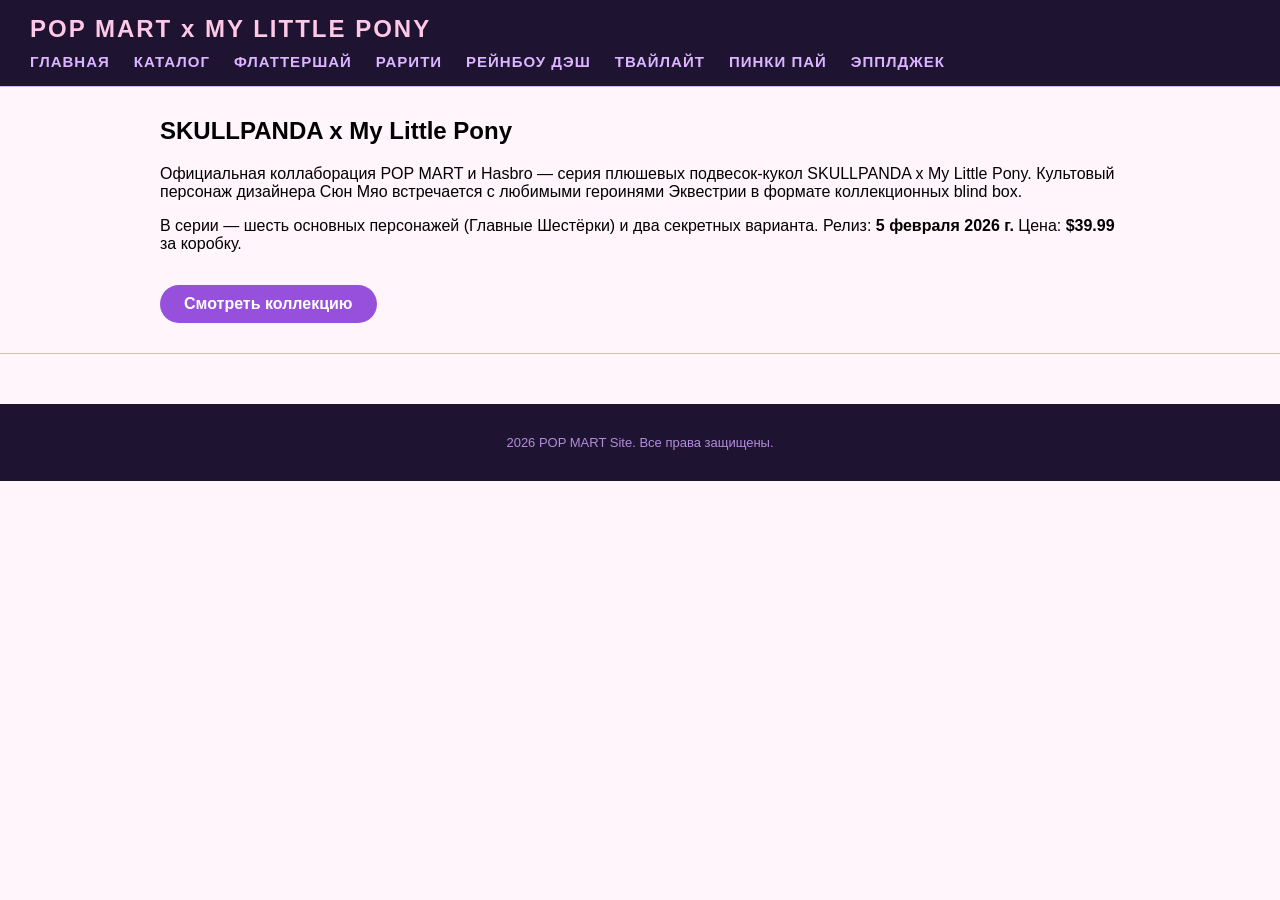
<file: index.html>
<!DOCTYPE html>
<html lang="ru">
<head>
    <meta charset="UTF-8" />
    <meta name="viewport" content="width=device-width, initial-scale=1.0"/>
    <title>POP MART x My Little Pony</title>
    <link rel="stylesheet" type="text/css" href="style.css">
</head>
<body>
    <header>
        <h1>POP MART x MY LITTLE PONY</h1>
        <nav>
            <ul>
                <li><a href="index.html">Главная</a></li>
                <li><a href="catalog.html">Каталог</a></li>
                <li><a href="fluttershy.html">Флаттершай</a></li>
                <li><a href="rarity.html">Рарити</a></li>
                <li><a href="rainbow.html">Рейнбоу дэш</a></li>
                <li><a href="twilight.html">Твайлайт</a></li>
                <li><a href="pinkie.html">Пинки пай</a></li>
                <li><a href="applejack.html">Эпплджек</a></li>
            </ul>
        </nav>
    </header>
    <hr/>
    <main class="content">
        <h2>SKULLPANDA x My Little Pony</h2>
        <p>Официальная коллаборация POP MART и Hasbro — серия плюшевых подвесок-кукол SKULLPANDA x My Little Pony. Культовый персонаж дизайнера Сюн Мяо встречается с любимыми героинями Эквестрии в формате коллекционных blind box.</p>
        <p>В серии — шесть основных персонажей (Главные Шестёрки) и два секретных варианта. Релиз: <strong>5 февраля 2026 г.</strong> Цена: <strong>$39.99</strong> за коробку.</p>
        <a href="catalog.html" class="cta-btn">Смотреть коллекцию</a>
    </main>
    <hr/>
    <footer>
        <p>2026 POP MART Site. Все права защищены.</p>
    </footer>
</body>
</html>
</file>
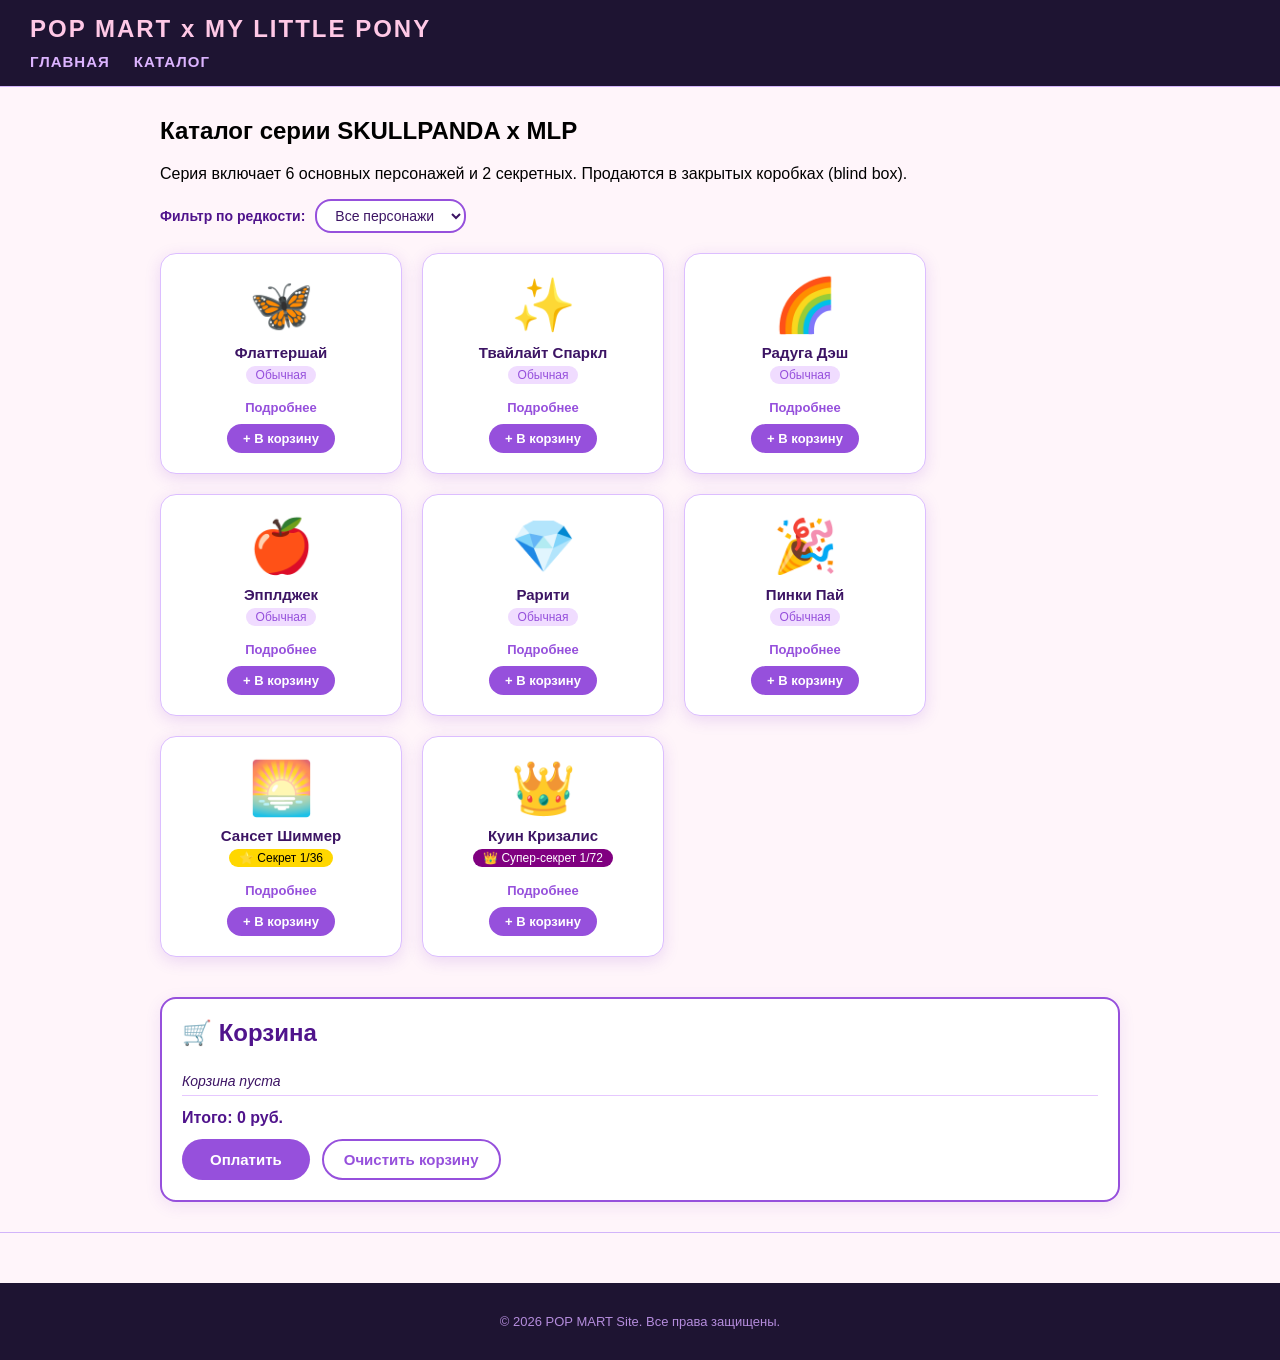
<file: catalog.html>
<!DOCTYPE html>
<html lang="ru">
<head>
    <meta charset="UTF-8" />
    <meta name="viewport" content="width=device-width, initial-scale=1.0"/>
    <title>Каталог — POP MART x MLP</title>
    <link rel="stylesheet" type="text/css" href="style.css">
    <style>
        .filter-bar { display:flex; gap:10px; margin-bottom:20px; flex-wrap:wrap; align-items:center; }
        .filter-bar label { font-weight:bold; color:rgb(80,20,140); font-size:14px; }
        .filter-bar select { padding:6px 14px; border-radius:16px; border:2px solid rgb(150,80,220); background:white; color:rgb(60,20,100); font-size:14px; cursor:pointer; }
        .cart-section { background:white; border-radius:16px; border:2px solid rgb(150,80,220); padding:20px; margin-top:40px; box-shadow:0 4px 16px rgba(120,40,200,.1); }
        .cart-section h2 { color:rgb(80,20,140); margin-top:0; }
        #cart-list { list-style:none; padding:0; margin:0 0 12px; min-height:30px; }
        #cart-list li { display:flex; justify-content:space-between; align-items:center; padding:6px 0; border-bottom:1px solid rgb(230,200,255); font-size:14px; color:rgb(60,20,100); }
        #cart-list li .remove-btn { background:none; border:none; color:rgb(200,80,120); cursor:pointer; font-size:16px; font-weight:bold; padding:0 6px; }
        #cart-list li .remove-btn:hover { color:rgb(180,30,60); }
        #cart-total { font-weight:bold; color:rgb(80,20,140); font-size:16px; margin-bottom:12px; }
        .cart-buttons { display:flex; gap:12px; flex-wrap:wrap; }
        .pay-btn { background:rgb(150,80,220); color:white; border:none; padding:10px 28px; border-radius:24px; font-weight:bold; font-size:15px; cursor:pointer; }
        .pay-btn:hover { background:rgb(110,50,180); }
        .clear-btn { background:white; color:rgb(150,80,220); border:2px solid rgb(150,80,220); padding:10px 20px; border-radius:24px; font-weight:bold; font-size:15px; cursor:pointer; }
        .clear-btn:hover { background:rgb(245,235,255); }
        .add-to-cart-btn { display:inline-block; margin-top:8px; background:rgb(150,80,220); color:white; border:none; padding:7px 16px; border-radius:20px; font-size:13px; font-weight:bold; cursor:pointer; }
        .add-to-cart-btn:hover { background:rgb(110,50,180); }
        .cart-empty-msg { color:rgb(180,140,200); font-style:italic; font-size:14px; }
    </style>
</head>
<body>
    <header>
        <h1>POP MART x MY LITTLE PONY</h1>
        <nav><ul>
            <li><a href="index.html">Главная</a></li>
            <li><a href="catalog.html">Каталог</a></li>
        </ul></nav>
    </header>
    <hr/>
    <main class="content">
        <h2>Каталог серии SKULLPANDA x MLP</h2>
        <p>Серия включает 6 основных персонажей и 2 секретных. Продаются в закрытых коробках (blind box).</p>

        <div class="filter-bar">
            <label for="rarity-filter">Фильтр по редкости:</label>
            <select id="rarity-filter">
                <option value="all">Все персонажи</option>
                <option value="common">Обычные</option>
                <option value="secret">Секретные</option>
            </select>
        </div>

        <div class="catalog-grid" id="catalog-grid">
            <div class="product-card" data-rarity="common" data-name="Флаттершай" data-price="3700">
                <div class="emoji-avatar">&#x1F98B;</div>
                <h3>Флаттершай</h3>
                <span class="tag">Обычная</span><br/>
                <a href="fluttershy.html">Подробнее</a><br/>
                <button class="add-to-cart-btn">+ В корзину</button>
            </div>
            <div class="product-card" data-rarity="common" data-name="Твайлайт Спаркл" data-price="3700">
                <div class="emoji-avatar">&#x2728;</div>
                <h3>Твайлайт Спаркл</h3>
                <span class="tag">Обычная</span><br/>
                <a href="twilight.html">Подробнее</a><br/>
                <button class="add-to-cart-btn">+ В корзину</button>
            </div>
            <div class="product-card" data-rarity="common" data-name="Радуга Дэш" data-price="3700">
                <div class="emoji-avatar">&#x1F308;</div>
                <h3>Радуга Дэш</h3>
                <span class="tag">Обычная</span><br/>
                <a href="rainbow.html">Подробнее</a><br/>
                <button class="add-to-cart-btn">+ В корзину</button>
            </div>
            <div class="product-card" data-rarity="common" data-name="Эпплджек" data-price="3700">
                <div class="emoji-avatar">&#x1F34E;</div>
                <h3>Эпплджек</h3>
                <span class="tag">Обычная</span><br/>
                <a href="applejack.html">Подробнее</a><br/>
                <button class="add-to-cart-btn">+ В корзину</button>
            </div>
            <div class="product-card" data-rarity="common" data-name="Рарити" data-price="3700">
                <div class="emoji-avatar">&#x1F48E;</div>
                <h3>Рарити</h3>
                <span class="tag">Обычная</span><br/>
                <a href="rarity.html">Подробнее</a><br/>
                <button class="add-to-cart-btn">+ В корзину</button>
            </div>
            <div class="product-card" data-rarity="common" data-name="Пинки Пай" data-price="3700">
                <div class="emoji-avatar">&#x1F389;</div>
                <h3>Пинки Пай</h3>
                <span class="tag">Обычная</span><br/>
                <a href="pinkie.html">Подробнее</a><br/>
                <button class="add-to-cart-btn">+ В корзину</button>
            </div>
            <div class="product-card" data-rarity="secret" data-name="Сансет Шиммер [Секрет]" data-price="12000">
                <div class="emoji-avatar">&#x1F305;</div>
                <h3>Сансет Шиммер</h3>
                <span class="tag" style="background:gold;color:black;">&#x2B50; Секрет 1/36</span><br/>
                <a href="sunset.html">Подробнее</a><br/>
                <button class="add-to-cart-btn">+ В корзину</button>
            </div>
            <div class="product-card" data-rarity="secret" data-name="Куин Кризалис [Супер-секрет]" data-price="30000">
                <div class="emoji-avatar">&#x1F451;</div>
                <h3>Куин Кризалис</h3>
                <span class="tag" style="background:purple;color:white;">&#x1F451; Супер-секрет 1/72</span><br/>
                <a href="queen.html">Подробнее</a><br/>
                <button class="add-to-cart-btn">+ В корзину</button>
            </div>
        </div>

        <div class="cart-section">
            <h2>&#x1F6D2; Корзина</h2>
            <ul id="cart-list"><li class="cart-empty-msg">Корзина пуста</li></ul>
            <div id="cart-total">Итого: 0 руб.</div>
            <div class="cart-buttons">
                <button class="pay-btn" id="pay-btn">Оплатить</button>
                <button class="clear-btn" id="clear-btn">Очистить корзину</button>
            </div>
        </div>
    </main>
    <hr/>
    <footer><p>&copy; 2026 POP MART Site. Все права защищены.</p></footer>

    <script>
        let cart = [];

        // Функция сохранения корзины в LocalStorage
        function saveCartToLocalStorage() {
            localStorage.setItem("cart", JSON.stringify(cart));
            console.log("Корзина сохранена:", cart);
        }

        // Функция загрузки корзины из LocalStorage
        function loadCartFromLocalStorage() {
            const savedCart = localStorage.getItem("cart");
            if (savedCart) {
                cart = JSON.parse(savedCart);
                renderCart();
                console.log("Корзина загружена из LocalStorage:", cart);
            } else {
                console.log("Сохранённой корзины не найдено");
            }
        }

        // Фильтр товаров
        const applyFilter = (value) => {
            document.querySelectorAll('.product-card').forEach(card => {
                card.style.display = (value === 'all' || card.dataset.rarity === value) ? 'block' : 'none';
            });
        };

        document.querySelector('#rarity-filter').addEventListener('change', function() {
            applyFilter(this.value);
        });

        // Расчёт суммы
        const calculateTotal = () => {
            let total = 0;
            cart.forEach(item => total += item.price);
            return total;
        };

        // Отрисовка корзины
        const renderCart = () => {
            const cartList = document.querySelector('#cart-list');
            cartList.innerHTML = '';
            if (cart.length === 0) {
                cartList.innerHTML = '<li class="cart-empty-msg">Корзина пуста</li>';
            } else {
                cart.forEach((item, index) => {
                    const li = document.createElement('li');
                    li.innerHTML = '<span>' + item.name + ' — ' + item.price.toLocaleString('ru-RU') + ' руб.</span><button class="remove-btn" data-index="' + index + '">&times;</button>';
                    cartList.appendChild(li);
                });
            }
            document.querySelector('#cart-total').textContent = 'Итого: ' + calculateTotal().toLocaleString('ru-RU') + ' руб.';
        };

        // Добавление товара
        document.querySelectorAll('.add-to-cart-btn').forEach(btn => {
            btn.addEventListener('click', function() {
                const card = this.closest('.product-card');
                cart.push({ 
                    name: card.dataset.name, 
                    price: Number(card.dataset.price) 
                });
                renderCart();
                saveCartToLocalStorage(); // СОХРАНЯЕМ ПОСЛЕ ДОБАВЛЕНИЯ
            });
        });

        // Удаление товара (через делегирование)
        document.querySelector('#cart-list').addEventListener('click', function(e) {
            if (e.target.classList.contains('remove-btn')) {
                const index = Number(e.target.dataset.index);
                if (!isNaN(index)) {
                    cart.splice(index, 1);
                    renderCart();
                    saveCartToLocalStorage(); // СОХРАНЯЕМ ПОСЛЕ УДАЛЕНИЯ
                }
            }
        });

        // Очистка корзины
        document.querySelector('#clear-btn').addEventListener('click', () => {
            cart = [];
            renderCart();
            saveCartToLocalStorage(); // СОХРАНЯЕМ ПОСЛЕ ОЧИСТКИ
        });

        // Оплата
        document.querySelector('#pay-btn').addEventListener('click', () => {
            if (cart.length === 0) {
                alert('Корзина пуста! Добавьте товары перед оплатой.');
            } else {
                alert('Оплата прошла успешно! Спасибо за покупку!');
                cart = [];
                renderCart();
                saveCartToLocalStorage(); // СОХРАНЯЕМ ПОСЛЕ ОПЛАТЫ (очищенную корзину)
            }
        });

        // ПРИ ЗАГРУЗКЕ СТРАНИЦЫ загружаем корзину из LocalStorage
        document.addEventListener("DOMContentLoaded", function() {
            loadCartFromLocalStorage();
        });
    </script>
</body> 
</html>
</file>
<file: style.css>
/* общие стили */
body {
    background-color: rgb(255, 245, 250);
    font-family: Arial, sans-serif;
    margin: 0;
    padding: 0;
}

/* шапка */
header {
    background-color: rgb(30, 20, 50);
    padding: 15px 30px;
}

header h1 {
    color: rgb(255, 200, 230);
    margin: 0 0 10px 0;
    font-size: 24px;
    letter-spacing: 2px;
}

/* меню */
nav ul {
    list-style: none;
    margin: 0;
    padding: 0;
    display: flex;
    gap: 24px;
}

nav ul li a {
    color: rgb(220, 180, 255);
    font-size: 15px;
    font-weight: bold;
    font-style: normal;
    text-decoration: none;
    letter-spacing: 1px;
    text-transform: uppercase;
}

nav ul li a:hover {
    color: rgb(255, 200, 230);
}

/* заголовки разделов товаров */
.section-title {
    color: black;
    font-size: 18px;
    font-weight: 400;
    background-color: rgb(230, 200, 255);
    padding: 8px 14px;
    margin-top: 24px;
    border-left: 4px solid rgb(150, 80, 220);
}

/* краткое описание */
.short-description {
    color: rgb(100, 40, 160);
    font-size: 14px;
    font-style: italic;
    line-height: 16px;
    margin-top: 10px;
}

/* подробное описание */
.full-description {
    color: rgb(30, 15, 50);
    font-size: 16px;
    font-weight: 400;
    line-height: 24px;
    text-align: left;
    margin-top: 10px;
}

/* список характеристик */
.specs-list {
    font-size: 15px;
    color: rgb(60, 20, 100);
    line-height: 22px;
    list-style-image: url('img/star.png');
    padding-left: 25px;
    margin-top: 8px;
}

/* карточка каталога */
.catalog-grid {
    display: flex;
    flex-wrap: wrap;
    gap: 20px;
    margin-top: 20px;
}

.product-card {
    background: white;
    border-radius: 16px;
    padding: 20px;
    width: 200px;
    text-align: center;
    box-shadow: 0 4px 16px rgba(120, 40, 200, 0.15);
    border: 1px solid rgb(220, 190, 255);
}

.product-card h3 {
    font-size: 15px;
    color: rgb(60, 20, 100);
    margin: 8px 0 4px;
}

.product-card .tag {
    font-size: 12px;
    color: rgb(150, 80, 220);
    background: rgb(240, 220, 255);
    border-radius: 12px;
    padding: 2px 10px;
    display: inline-block;
    margin-bottom: 10px;
}

.product-card a {
    display: inline-block;
    margin-top: 6px;
    color: rgb(150, 80, 220);
    font-weight: bold;
    text-decoration: none;
    font-size: 13px;
}

.product-card a:hover {
    color: rgb(80, 20, 140);
}

.emoji-avatar {
    font-size: 52px;
    line-height: 1.2;
}

/* badge элемент */
.badge {
    display: inline-block;
    background: rgb(230, 200, 255);
    color: rgb(80, 20, 140);
    border-radius: 20px;
    padding: 4px 14px;
    font-size: 14px;
    margin-bottom: 16px;
    font-weight: bold;
}

/* кнопка назад */
.back-btn {
    display: inline-block;
    margin-top: 20px;
    color: rgb(150, 80, 220);
    font-weight: bold;
    text-decoration: none;
    font-size: 15px;
}

.back-btn:hover {
    color: rgb(80, 20, 140);
}

/* контент */
.content {
    max-width: 960px;
    margin: 30px auto;
    padding: 0 30px;
}

/* подвал */
footer {
    text-align: center;
    padding: 18px;
    background-color: rgb(30, 20, 50);
    color: rgb(180, 140, 220);
    margin-top: 50px;
    font-size: 13px;
}

hr {
    border: none;
    border-top: 1px solid rgb(210, 180, 250);
    margin: 0;
}

.cta-btn {
    display: inline-block;
    margin-top: 16px;
    background: rgb(150, 80, 220);
    color: white;
    padding: 10px 24px;
    border-radius: 24px;
    text-decoration: none;
    font-weight: bold;
}
.cta-btn:hover { background: rgb(110, 50, 180); }
.pony-name { color: rgb(150, 80, 220); margin-bottom: 8px; }
</file>
